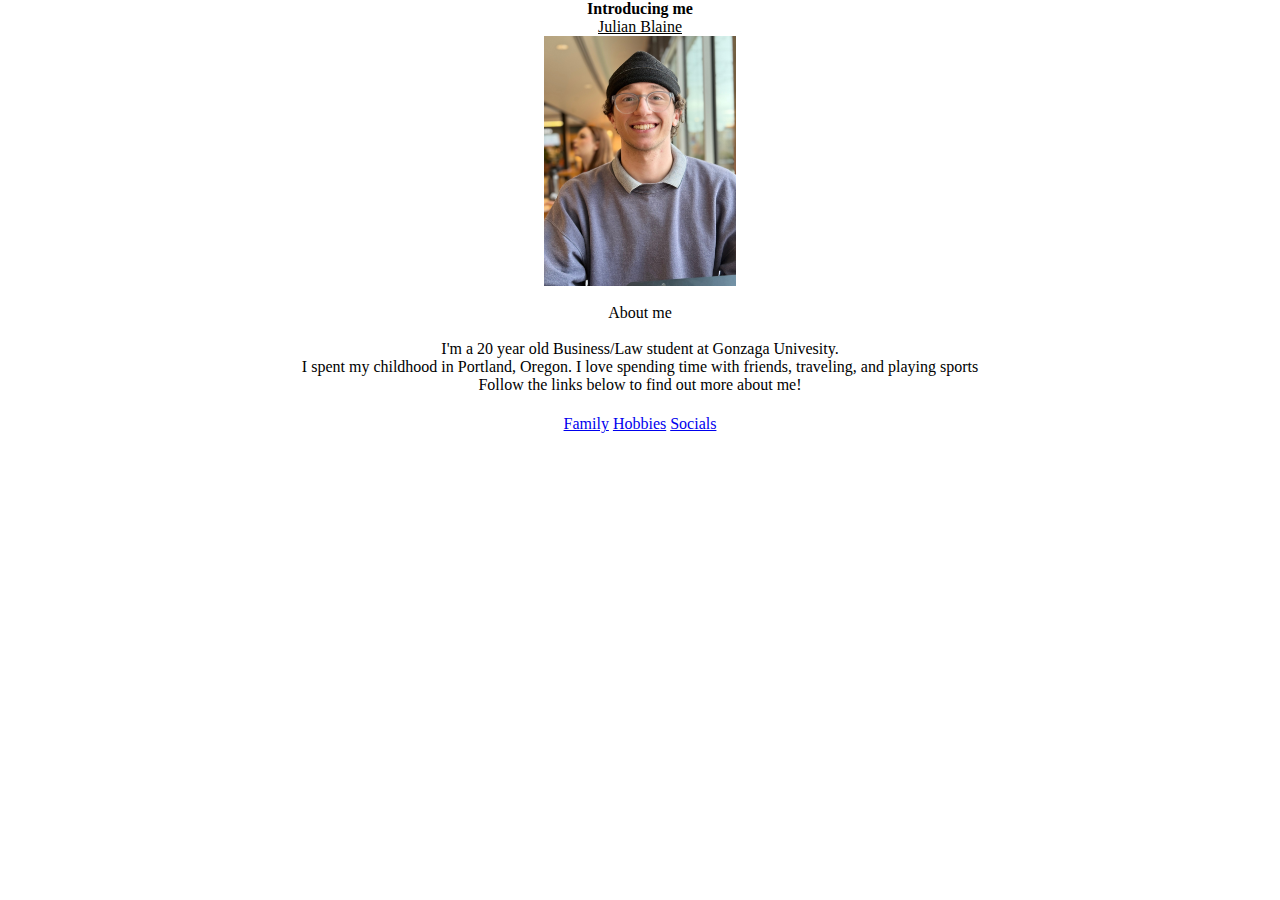
<file: index.html>
<html>
    <head> 
        <title>cheekylilwebsite</title>
        <link rel="stylesheet" href="styles.css">
    </head>
    <body>
        <center>
       <font- size:10><B>Introducing me</B> <br> <u>Julian Blaine</u> </font-size:10>
       <br><img src="portrait.jpg" width="200" height="250">
        </center>
       <br> <center>About me</center>
       <br> <center>I'm a 20 year old Business/Law student at Gonzaga Univesity.
        <br> I spent my childhood in Portland, Oregon. I love spending time with friends, traveling, and playing sports
    <br>Follow the links below to find out more about me!</center>
        <center><br><table>
            <tr>
                <td>
                    <a href="page2.html">Family</a>
                </td>
                <td>
                     <a href="hobbies.html">Hobbies</a>
                </td>
                <td>
                   <a href="socials.html">Socials</a>
                </td>
            </tr>
        
        </table> </br></center>
    </body>
</html>
</file>
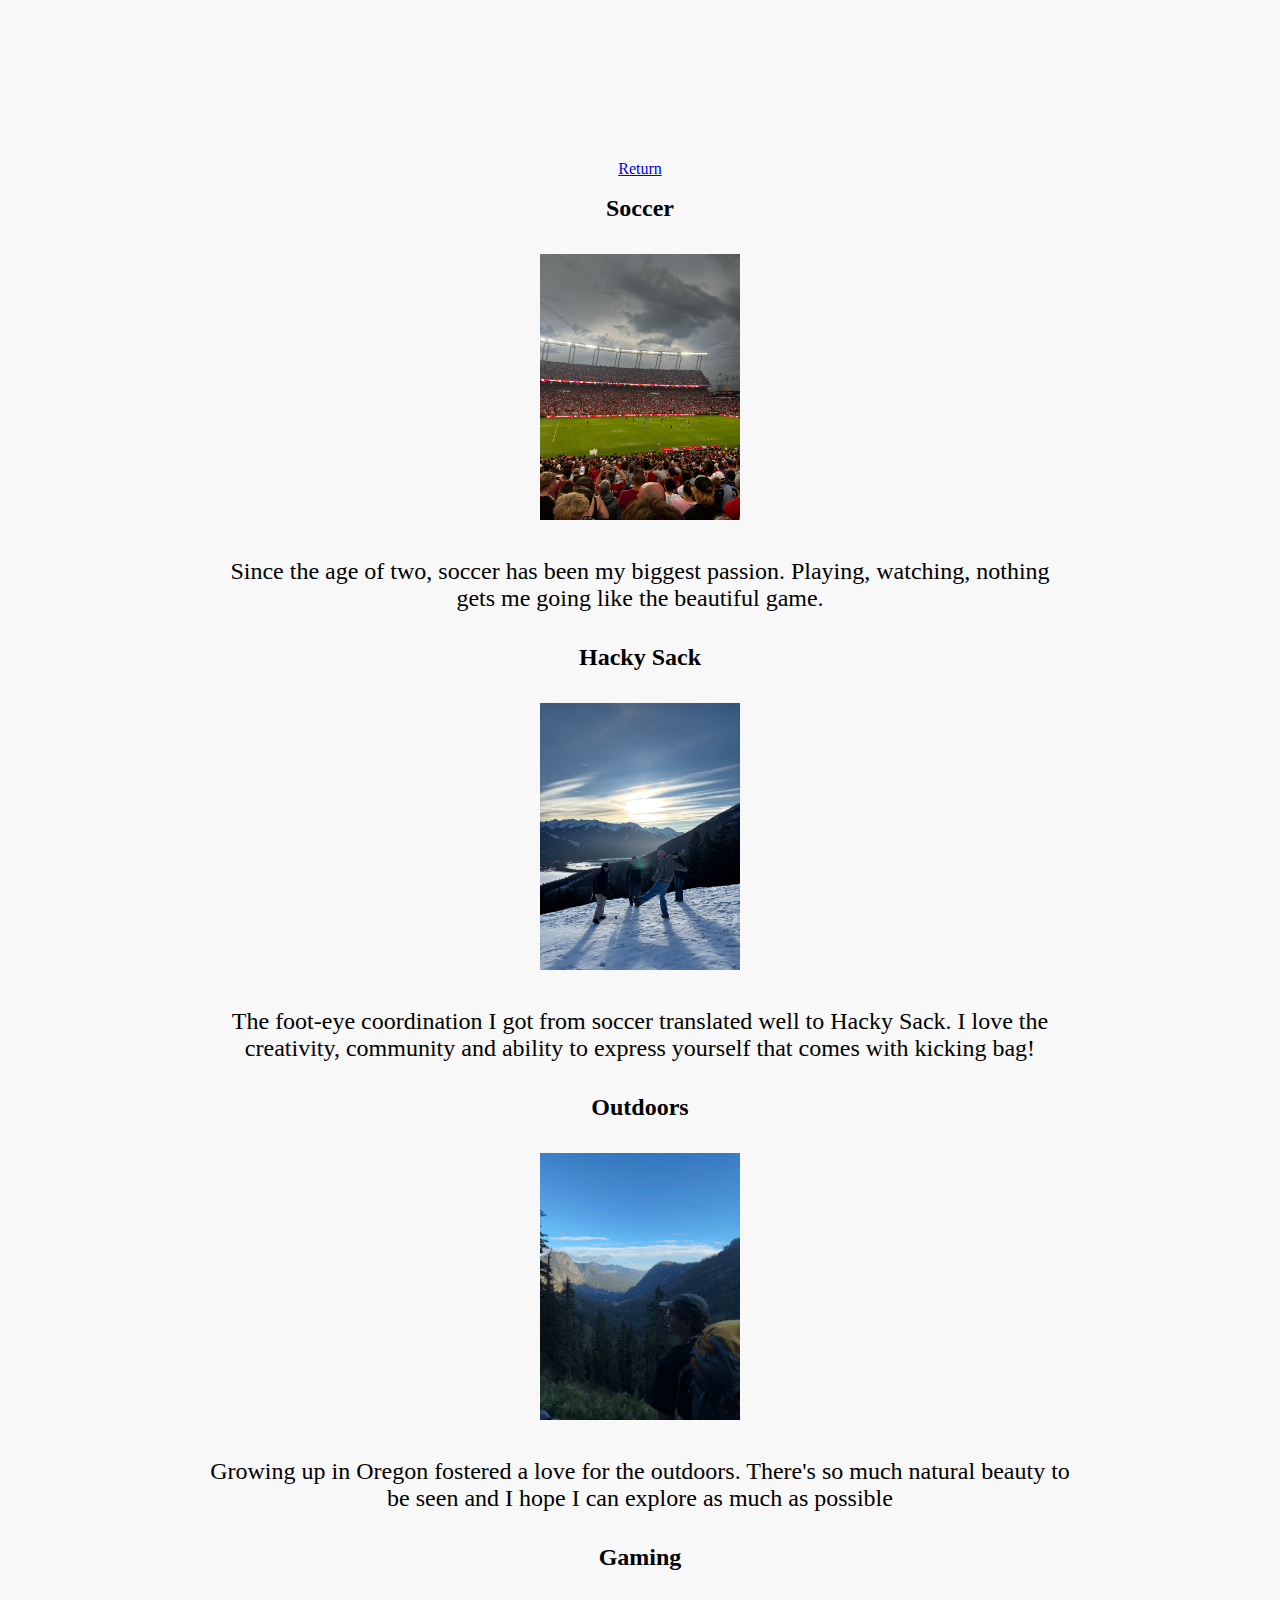
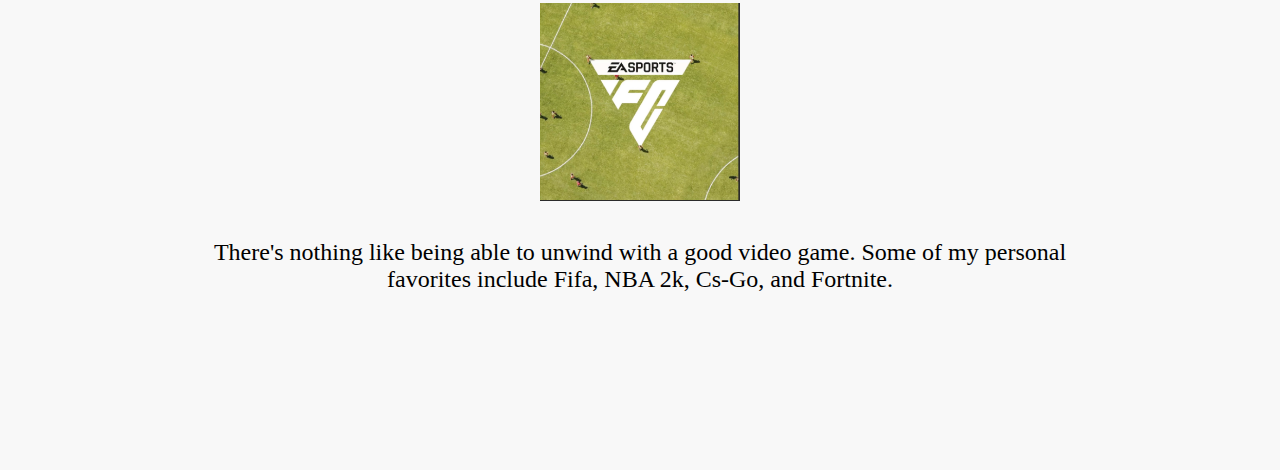
<file: hobbies.html>
<!DOCTYPE html>
<html lang="en">
<head>
    <meta charset="UTF-8">
    <meta name="viewport" content="width=device-width, initial-scale=1.0">
    <title>Hobbies</title>
    <link rel="stylesheet" href="styles.css">
    <style>
        body {
            display: flex;
            flex-direction: column;
            justify-content: center;
            align-items: center;
            height: 230vh;
            background-color: #f8f8f8;
            text-align:center;
        }
        table {
            width: 70%;
            text-align: center;
            font-size: 1.5em;
        }
        td {
            padding: 15px;
        }
        img {
            width: 200px;
            height: auto;
        }
    </style>
</head>
<body>
<a href="index.html">Return</a>
    <table>

        <tr>
            <td><strong>Soccer</strong></td>
        </tr>
        <tr>
            <td><a href="soccer.jpg"><img src="soccer.jpg" alt="Soccer Image"></a></td>
        </tr>
        <tr>
            <td>Since the age of two, soccer has been my biggest passion. Playing, watching, nothing gets me going like the beautiful game.</td>
        </tr>
        
        <tr>
            <td><strong>Hacky Sack</strong></td>
        </tr>
        <tr>
            <td><a href="hacky-sack.jpg"><img src="hacky-sack.jpg" alt="Hacky Sack Image"></a></td>
        </tr>
        <tr>
            <td>The foot-eye coordination I got from soccer translated well to Hacky Sack. I love the creativity, community and ability to express yourself that comes with kicking bag!</td>
        </tr>

        <tr>
            <td><strong>Outdoors</strong></td>
        </tr>
        <tr>
            <td><a href="outdoors.jpg"><img src="outdoors.jpg" alt="Outdoors Image"></a></td>
        </tr>
        <tr>
            <td>Growing up in Oregon fostered a love for the outdoors. There's so much natural beauty to be seen and I hope I can explore as much as possible</td>
        </tr>

        <tr>
            <td><strong>Gaming</strong></td>
        </tr>
        <tr>
            <td><a href="gaming.jpg"><img src="gaming.jpg" alt="Gaming Image"></a></td>
        </tr>
        <tr>
            <td>There's nothing like being able to unwind with a good video game. Some of my personal favorites include Fifa, NBA 2k, Cs-Go, and Fortnite.</td>
        </tr>
    </table>

</body>
</html>
</file>
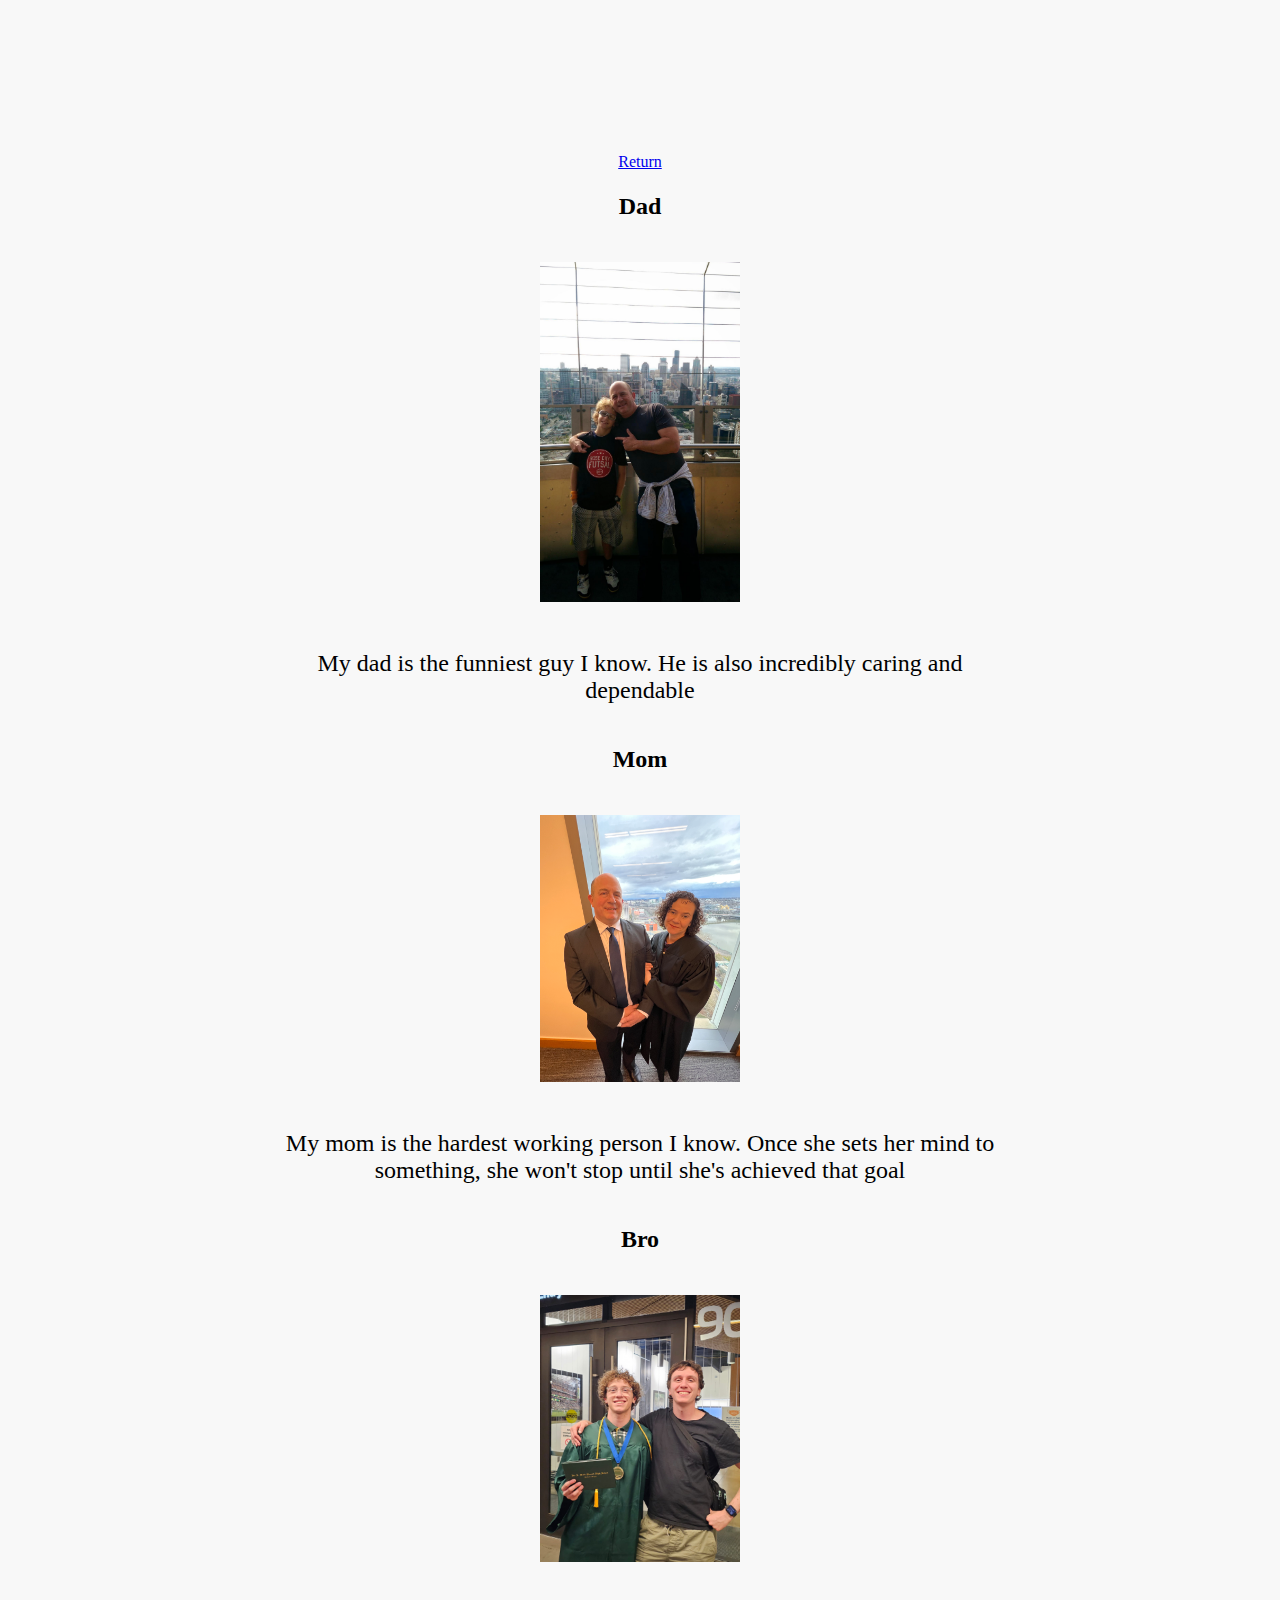
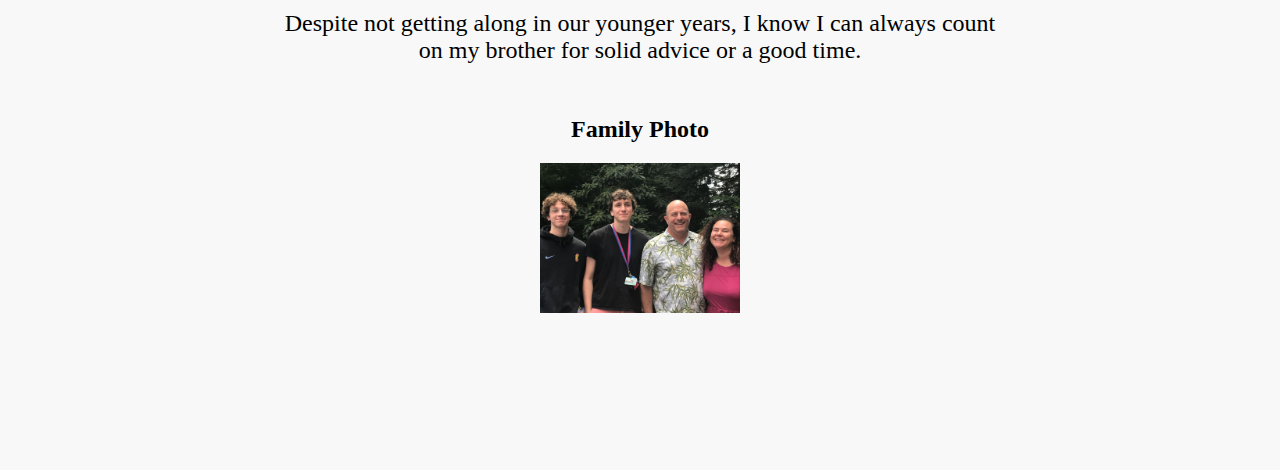
<file: page2.html>
<!DOCTYPE html>
<html lang="en">
<head>
    <meta charset="UTF-8">
    <meta name="viewport" content="width=device-width, initial-scale=1.0">
    <title>Family</title>
    <link rel="stylesheet" href="styles.css">
    <style>
        body {
            display: flex;
            flex-direction: column;
            align-items: center;
            justify-content: center;
            height: 230vh;
            background-color: #f8f8f8;
            text-align: center;
        }
        table {
            width: 60%;
            font-size: 1.5em;
        }
        td {
            padding: 20px;
        }
        img {
            width: 200px;
            height: auto;
        }
        h2 {
            margin-top: 30px;
        }
    </style>
</head>
<body>
<a href="index.html">Return</a>
    <table>
        <tr>
            <td><strong>Dad</strong></td>
        </tr>
        <tr>
            <td><a href="dad-photo.jpg"><img src="dad-photo.jpg" alt="Dad's Photo"></a></td>
        </tr>
        <tr>
            <td>My dad is the funniest guy I know. He is also incredibly caring and dependable</td>
        </tr>
        
        <tr>
            <td><strong>Mom</strong></td>
        </tr>
        <tr>
            <td><a href="mom-photo.jpg"><img src="mom-photo.jpg" alt="Mom's Photo"></a></td>
        </tr>
        <tr>
            <td>My mom is the hardest working person I know. Once she sets her mind to something, she won't stop until she's achieved that goal</td>
        </tr>

        <tr>
            <td><strong>Bro</strong></td>
        </tr>
        <tr>
            <td><a href="bro-photo.jpg"><img src="bro-photo.jpg" alt="Brother's Photo"></a></td>
        </tr>
        <tr>
            <td>Despite not getting along in our younger years, I know I can always count on my brother for solid advice or a good time.</td>
        </tr>
    </table>

    <h2>Family Photo</h2>
    <a href="family-photo.jpg"><img src="family-photo.jpg" alt="Family Photo"></a>

</body>
</html>
</file>
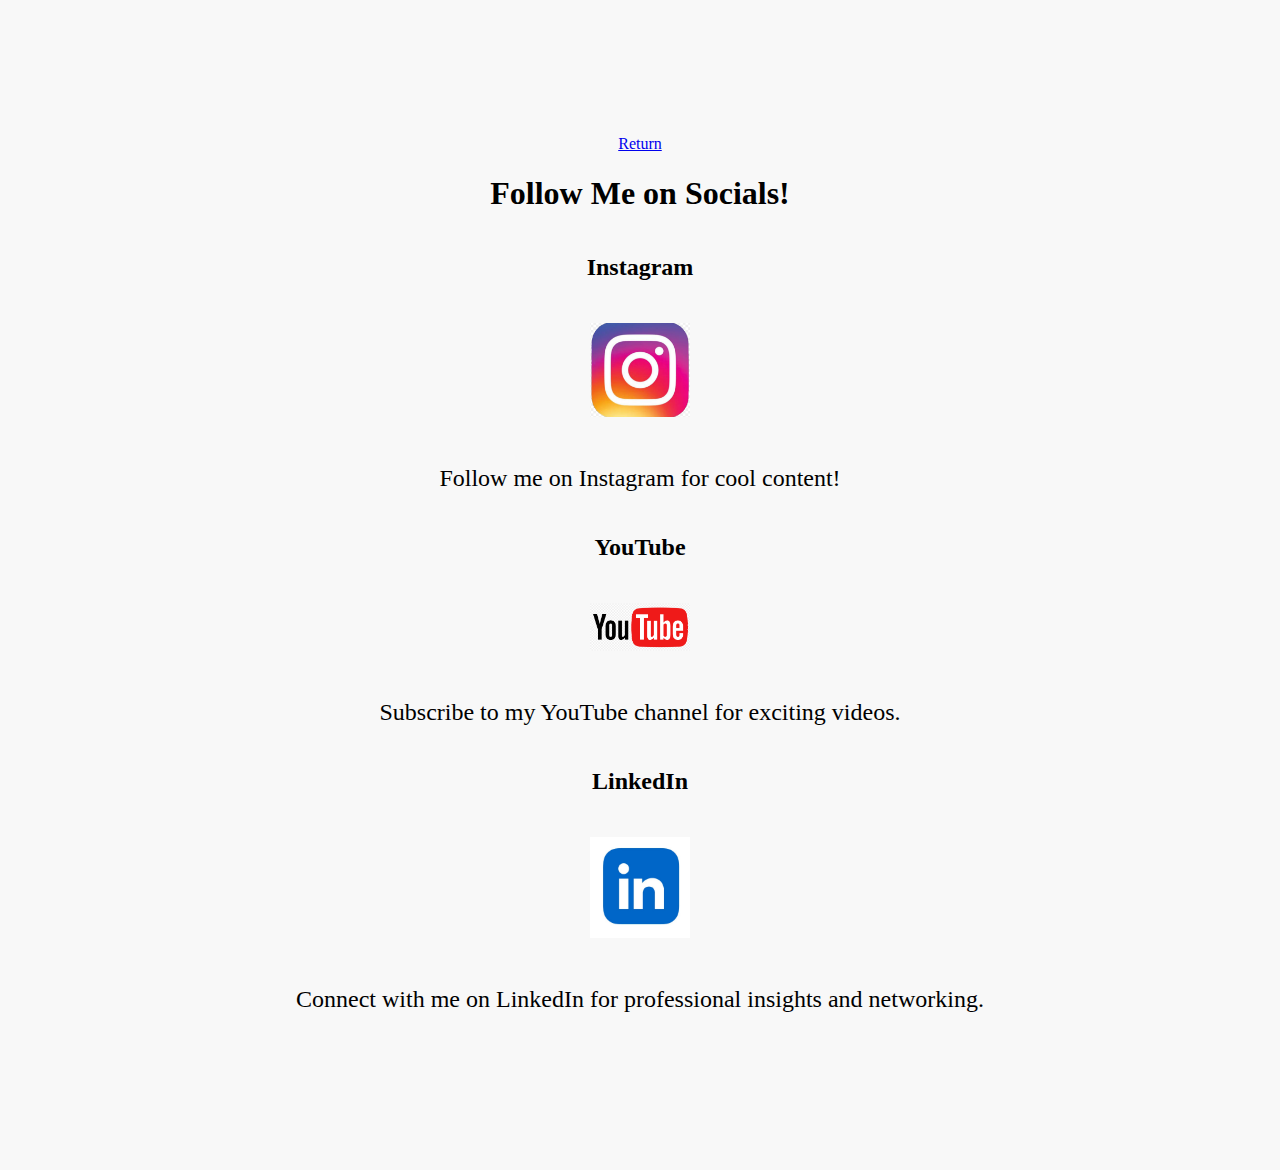
<file: socials.html>
<!DOCTYPE html>
<html lang="en">
<head>
    <meta charset="UTF-8">
    <meta name="viewport" content="width=device-width, initial-scale=1.0">
    <title>Follow Me on Socials!</title>
    <link rel="stylesheet" href="styles.css">
    <style>
        body {
            display: flex;
            flex-direction: column;
            align-items: center;
            justify-content: center;
            height: 130vh;
            background-color: #f8f8f8;
            text-align: center;
        }
        h1 {
            font-size: 2em;
            margin-bottom: 20px;
        }
        table {
            width: 80%;
            font-size: 1.5em;
        }
        td {
            padding: 20px;
        }
        img {
            width: 100px;
            height: auto;
        }
    </style>
</head>
<body>
<a href="index.html">Return</a>
    <h1>Follow Me on Socials!</h1>

    <table>
        <tr>
            <td><strong>Instagram</strong></td>
        </tr>
        <tr>
            <td><a href="https://www.instagram.com/jb2hacky/" target="_blank">
                <img src="instagram.jpg" alt="Instagram Logo"></a></td>
        </tr>
        <tr>
            <td>Follow me on Instagram for cool content!</td>
          
        </tr>
        
        <tr>
            <td><strong>YouTube</strong></td>
        </tr>
        <tr>
            <td><a href="https://youtube.com/@julianblaine8294" target="_blank">
                <img src="youtube.jpg" alt="YouTube Logo"></a></td>
        </tr>
        <tr>
            <td>Subscribe to my YouTube channel for exciting videos.</td>
        </tr>

        <tr>
            <td><strong>LinkedIn</strong></td>
        </tr>
        <tr>
            <td><a href="https://www.linkedin.com/in/julian-blaine-2746b2340/" target="_blank">
                <img src="linkedin,jpg.PNG" alt="LinkedIn Logo"></a></td>
        </tr>
        <tr>
            <td>Connect with me on LinkedIn for professional insights and networking.</td>
        </tr>
    </table>

</body>
</html>
</file>
<file: styles.css>
/* 1. Background with Changing Colors */
@keyframes colorChange {
    0% {
      background-color: #ff7f50; /* Coral */
    }
    25% {
      background-color: #40e0d0; /* Turquoise */
    }
    50% {
      background-color: #800080; /* Purple */
    }
    75% {
      background-color: #ffff00; /* Yellow */
    }
    100% {
      background-color: #ff7f50; /* Coral */
    }
  }
  
  body {
    animation: colorChange 10s infinite; /* 10 seconds cycle for the color change */
    font-family: 'Calisto MT', serif; /* Font setting */
    margin: 0;
    padding: 0;
  }
  
  /* 2. Font to Calisto MT */
  h1, h2, h3, p, span, a {
    font-family: 'Calisto MT', serif;
  }
  
  /* 3. Image Expanding on Hover */
  img {
    width: 15%;
    transition: transform 0.3s ease; /* Smooth transition */
  }
  
  /* Hover effect: Image expands slightly */
  img:hover {
    transform: scale(1.1); /* Expands image by 10% */
  }
</file>
